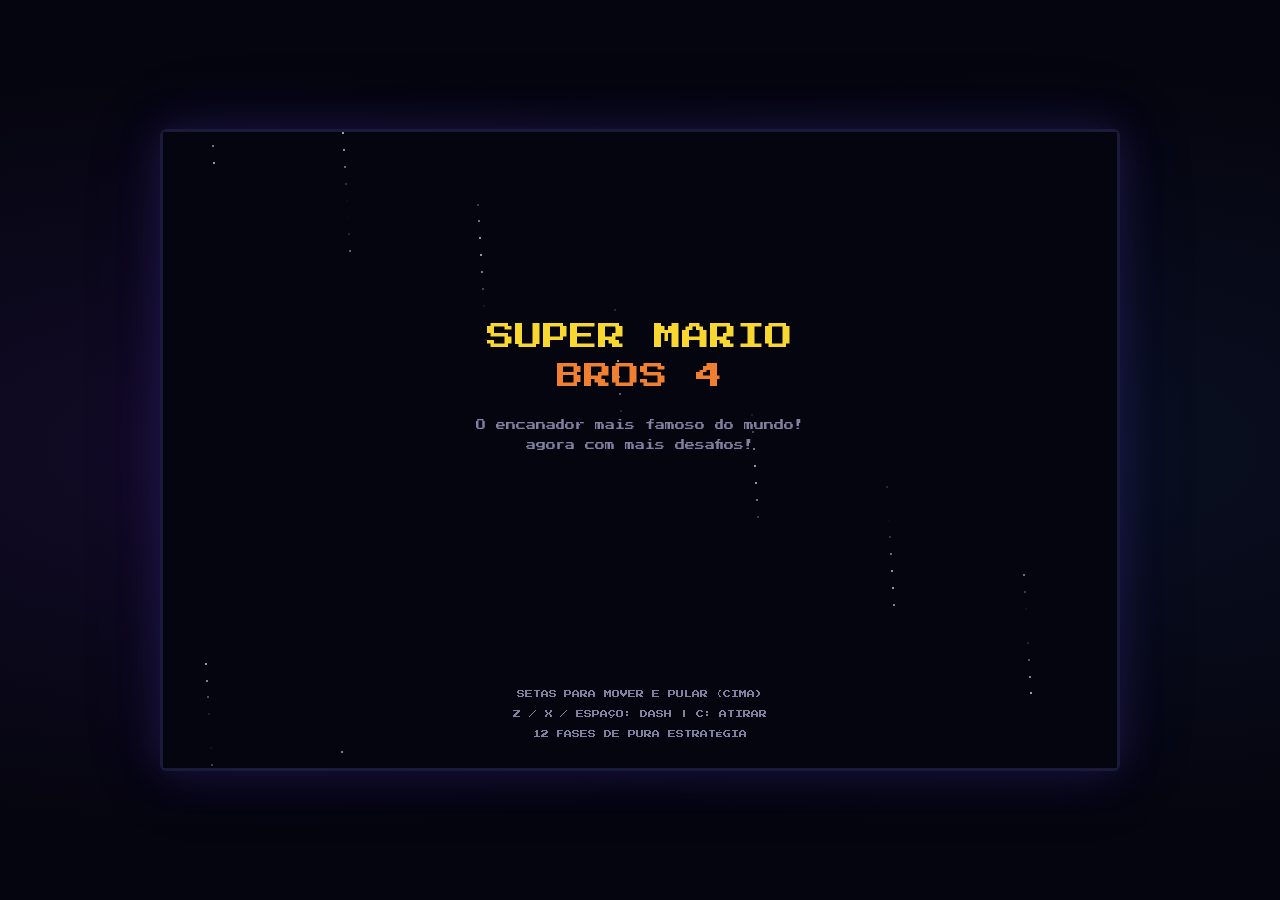
<file: index.html>
<!DOCTYPE html>
<html lang="pt-BR">
<head>
    <meta charset="UTF-8">
    <meta name="viewport" content="width=device-width, initial-scale=1.0">
    <title>Super Mario Bros 4</title>
    <meta name="description" content="Um jogo de plataforma 2D onde o herói não consegue pular. Navegue por 7 fases desafiadoras usando apenas movimento horizontal.">
    <link rel="stylesheet" href="style.css">
    <link href="https://fonts.googleapis.com/css2?family=Press+Start+2P&display=swap" rel="stylesheet">
</head>
<body>
    <div id="game-container">
        <canvas id="gameCanvas" width="960" height="640"></canvas>
        <div id="mobile-controls">
            <div id="dpad">
                <button id="btn-up" class="ctrl-btn">▲</button>
                <div class="dpad-row">
                    <button id="btn-left" class="ctrl-btn">◀</button>
                    <button id="btn-right" class="ctrl-btn">▶</button>
                </div>
            </div>
            <div id="action-buttons">
                <button id="btn-dash" class="ctrl-btn">DASH</button>
                <button id="btn-shoot" class="ctrl-btn">ATIRAR</button>
            </div>
        </div>
    </div>
    <script src="js/assets.js"></script>
    <script src="js/engine.js"></script>
    <script src="js/entities.js"></script>
    <script src="js/levels.js"></script>
    <script src="js/game.js"></script>
    <script src="js/main.js"></script>
</body>
</html>
</file>
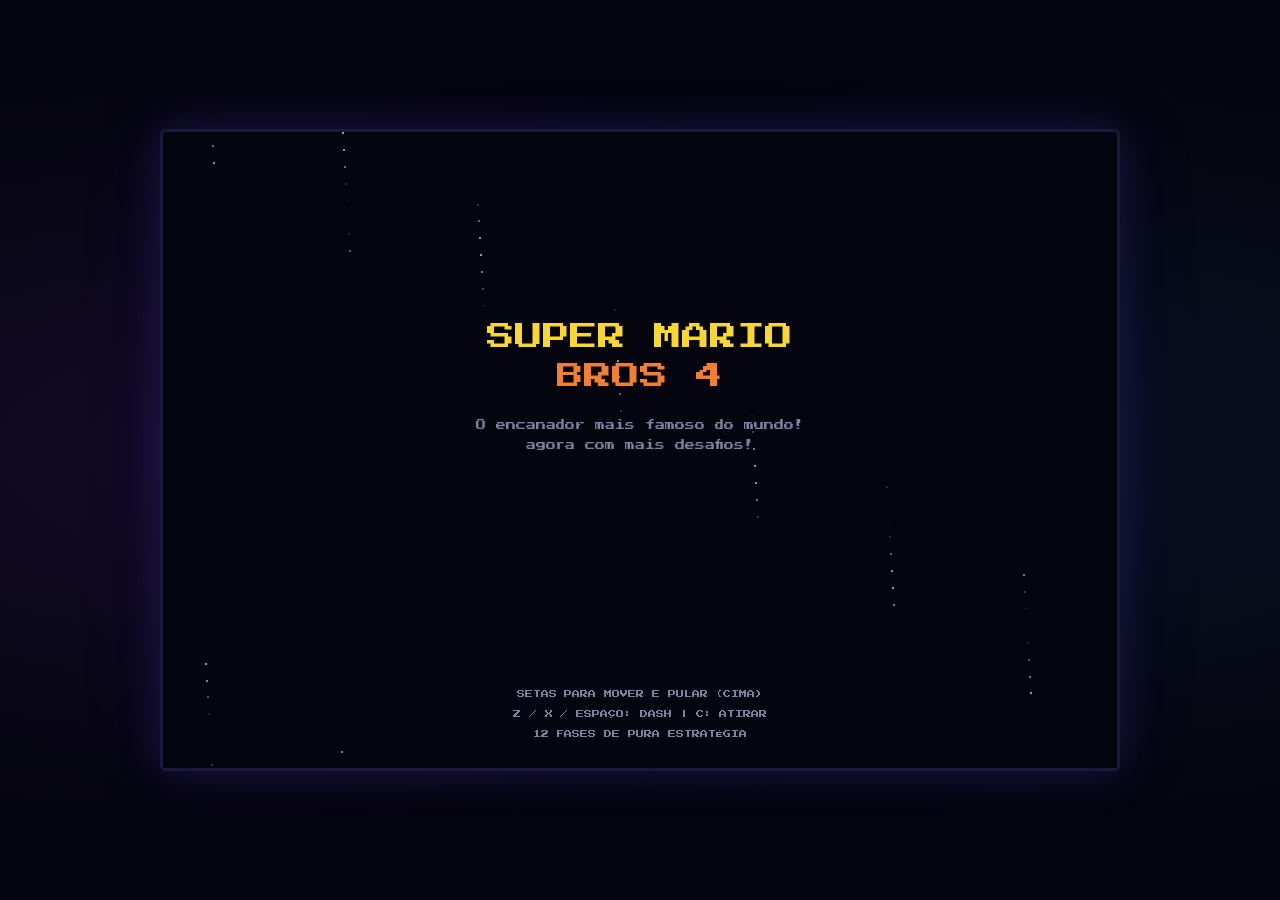
<file: index - Copia.html>
<!DOCTYPE html>
<html lang="pt-BR">
<head>
    <meta charset="UTF-8">
    <meta name="viewport" content="width=device-width, initial-scale=1.0">
    <title>Super Mario Bros 4</title>
    <meta name="description" content="Um jogo de plataforma 2D onde o herói não consegue pular. Navegue por 7 fases desafiadoras usando apenas movimento horizontal.">
    <link rel="stylesheet" href="style.css">
    <link href="https://fonts.googleapis.com/css2?family=Press+Start+2P&display=swap" rel="stylesheet">
</head>
<body>
    <div id="game-container">
        <canvas id="gameCanvas" width="960" height="640"></canvas>
    </div>
    <script src="js/assets.js"></script>
    <script src="js/engine.js"></script>
    <script src="js/entities.js"></script>
    <script src="js/levels.js"></script>
    <script src="js/game.js"></script>
    <script src="js/main.js"></script>
</body>
</html>
</file>
<file: style.css>
* {
    margin: 0;
    padding: 0;
    box-sizing: border-box;
}

body {
    background: #05050f;
    display: flex;
    justify-content: center;
    align-items: center;
    min-height: 100vh;
    font-family: 'Press Start 2P', monospace;
    overflow: hidden;
    background-image:
        radial-gradient(ellipse at 20% 50%, rgba(40, 20, 80, 0.4) 0%, transparent 60%),
        radial-gradient(ellipse at 80% 50%, rgba(20, 40, 80, 0.3) 0%, transparent 60%);
}

#game-container {
    position: relative;
    border: 3px solid #1a1a3a;
    border-radius: 6px;
    box-shadow:
        0 0 40px rgba(80, 60, 180, 0.25),
        0 0 80px rgba(40, 30, 120, 0.15),
        inset 0 0 20px rgba(0, 0, 0, 0.6);
    width: 100%;    
    max-width: 960px;
}

#gameCanvas {
    display: block;
    width: 100%;
    height: auto;
    aspect-ratio: 960 / 640;
    image-rendering: pixelated;
    image-rendering: crisp-edges;
    background: #0a0a1a;
}

#mobile-controls {
    display: none;
    position: absolute;
    bottom: 20px;
    left: 0;
    width: 100%;
    padding: 0 20px;
    justify-content: space-between;
    pointer-events: none;
    z-index: 10;
}

.ctrl-btn {
    pointer-events: auto;
    background: rgba(255, 255, 255, 0.15);
    border: 2px solid rgba(255, 255, 255, 0.3);
    border-radius: 50%;
    color: white;
    font-family: 'Press Start 2P', monospace;
    font-size: 14px;
    width: 50px;
    height: 50px;
    user-select: none;
    touch-action: manipulation;
    outline: none;
}
.ctrl-btn:active {
    background: rgba(255, 255, 255, 0.4);
}

#dpad {
    display: flex;
    flex-direction: column;
    align-items: center;
    gap: 5px;
}
.dpad-row {
    display: flex;
    gap: 30px;
}
#action-buttons {
    display: flex;
    gap: 10px;
    align-items: flex-end;
}
#action-buttons .ctrl-btn {
    border-radius: 10px;
    width: auto;
    min-width: 60px;
    height: 50px;
    padding: 0 10px;
    font-size: 10px;
}

@media (max-width: 960px), (hover: none) and (pointer: coarse) {
    #mobile-controls {
        display: flex;
    }
    #game-container {
        border: none;
        border-radius: 0;
        box-shadow: none;
    }
}
</file>
